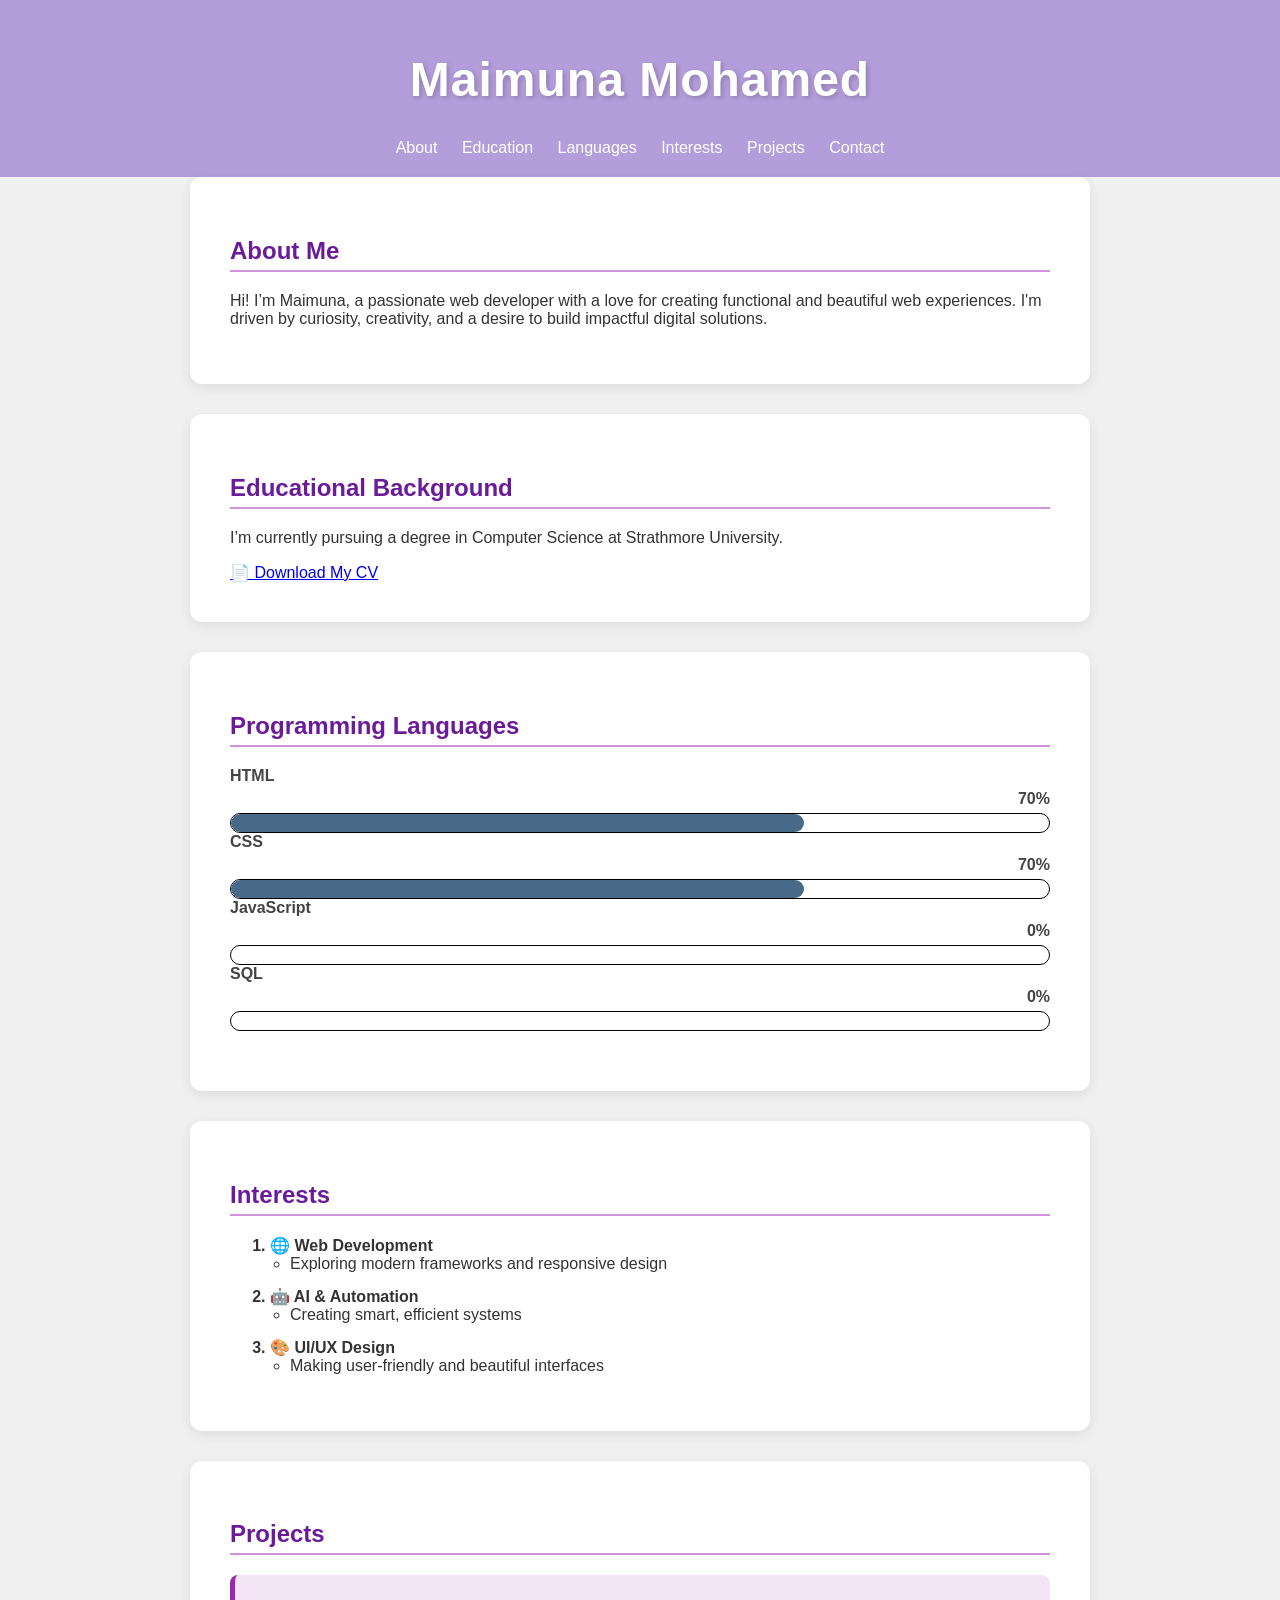
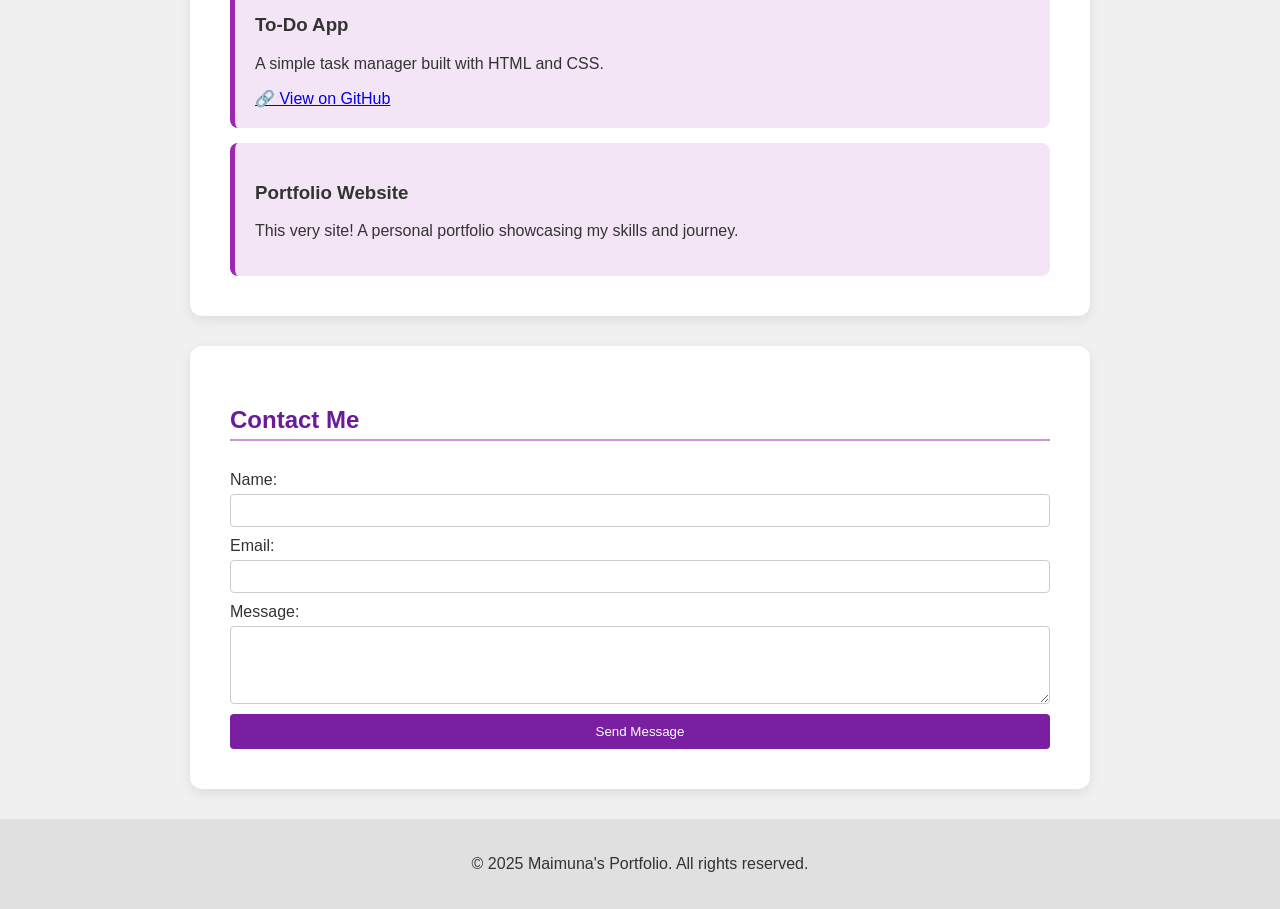
<file: index.html>
<!DOCTYPE html>
<html lang="en">
<head>
  <title>Portfolio</title>
  <link rel="stylesheet" href="style.css">
</head>
<body>
  <header>
    <h1>Maimuna Mohamed</h1>
    <nav>
      <a href="#about">About</a>
      <a href="#education">Education</a>
      <a href="#languages">Languages</a>
      <a href="#interests">Interests</a>
      <a href="#projects">Projects</a>
      <a href="#contact">Contact</a>
    </nav>
  </header>

  <section id="about">
    <h2>About Me</h2>
    <p>
      Hi! I’m Maimuna, a passionate web developer with a love for creating functional and beautiful web experiences. I'm driven by curiosity, creativity, and a desire to build impactful digital solutions.
    </p>
  </section>

  <section id="education">
    <h2>Educational Background</h2>
    <p>I’m currently pursuing a degree in Computer Science at Strathmore University.</p>
    <a href="CV.docx" download>📄 Download My CV</a>
  </section>

  <section id="languages">
    <h2>Programming Languages</h2>
     <div class="skill">
      <span>HTML</span>
    <span class="point">70%</span>
    <div class="bar">
      <div class="fill html"></div>
    </div>
      
      <span>CSS</span>
    <span class="point">70%</span>
    <div class="bar">
      <div class="fill css"></div>
    </div>
      
    <span>JavaScript</span>
    <span class="point">0%</span>
    <div class="bar">
      <div class="fill javascript"></div>
    </div>
     <span>SQL</span>
    <span class="point">0%</span>
    <div class="bar">
      <div class="fill sql"></div>
    </div>
     </div> 
  </section>

  <section id="interests">
    <h2>Interests</h2>
    <ol>
      <li class="note">🌐 Web Development </li>
      <ul>
        <li>Exploring modern frameworks and responsive design</li>
      </ul>
      <li class="note">🤖 AI & Automation </li>
      <ul>
        <li>Creating smart, efficient systems</li>
      </ul>
      <li class="note">🎨 UI/UX Design</li>
      <ul>
        <li> Making user-friendly and beautiful interfaces</li>
      </ul>
    </ol>
  </section>

  <section id="projects">
    <h2>Projects</h2>
    <div class="project">
      <h3>
        To-Do App
      </h3>
      <p>
        A simple task manager built with HTML and CSS.
      </p>
      <a href="https://github.com/Sheimah-glitch" target="_blank">
        🔗 View on GitHub
      </a>
    </div>
    <div class="project">
      <h3>
        Portfolio Website
      </h3>
      <p>
        This very site! A personal portfolio showcasing my skills and journey.
      </p>
    </div>
  </section>

  <section id="contact">
    <h2>Contact Me</h2>
    <form>
      <label for="name">Name:</label>
      <input type="text" id="name" required>

      <label for="email">Email:</label>
      <input type="email" id="email" required>

      <label for="message">Message:</label>
      <textarea id="message" rows="4" required></textarea>

      <button type="submit">Send Message</button>
    </form>
  </section>

  <footer>
    <p>&copy; 2025 Maimuna's Portfolio. All rights reserved.</p>
  </footer>
</body>
</html>
</file>
<file: style.css>
* {
  box-sizing: border-box;
  scroll-behavior: smooth;
}

html {
  scroll-behavior: smooth;
}

header h1 {
  font-size: 3rem;
  font-weight: 800;
  letter-spacing: 1px;
  text-shadow: 2px 2px 5px rgba(0, 0, 0, 0.2);
  animation: popIn 1.2s ease-in-out;
}


body {
  font-family: 'Segoe UI', sans-serif;
  margin: 0;
  padding: 0;
  background-color: #f0f0f0;
  color: #333;
}

header {
  background-color: #b39ddb;
  color: white;
  padding: 20px;
  text-align: center;
  animation: bounceInDown 1.2s ease;
}

nav a {
  margin: 0 10px;
  color: white;
  text-decoration: none;
  font-weight: 500;
  transition: transform 0.3s ease, color 0.3s ease;
  display: inline-block;
}

nav a:hover {
  text-decoration: underline;
  color: #ffd54f;
  transform: scale(1.1);
}

section {
  padding: 40px;
  max-width: 900px;
  margin: auto;
  background-color: white;
  border-radius: 12px;
  margin-bottom: 30px;
  box-shadow: 0 4px 12px rgba(0, 0, 0, 0.08);
  animation: bounceFadeIn 1.4s ease;
}

h2 {
  color: #6a1b9a;
  border-bottom: 2px solid #ce93d8;
  padding-bottom: 5px;
}

ul {
  list-style-type: circle;
  padding-left: 20px;
}

.project {
  background-color: #f3e5f5;
  padding: 20px;
  margin-top: 15px;
  border-left: 5px solid #9c27b0;
  border-radius: 8px;
  transition: transform 0.4s ease, box-shadow 0.1s ease;
  animation: bounceInLeft .01s ease;
}

.project:hover {
  transform: scale(1.05) rotate(0.1deg);
  box-shadow: 0 10px 16px rgba(0, 0, 0, 0.2);
}

form {
  display: flex;
  flex-direction: column;
}

form label {
  margin: 10px 0 5px;
}

form input, form textarea {
  padding: 8px;
  border: 1px solid #ccc;
  border-radius: 4px;
}

form button {
  margin-top: 10px;
  background-color: #7b1fa2;
  color: white;
  border: none;
  padding: 10px;
  cursor: pointer;
  border-radius: 4px;
  transition: transform 0.2s ease, background-color 0.2s ease;
}

form button:hover {
  background-color: #4a148c;
  transform: scale(1.05);
}

footer {
  text-align: center;
  padding: 20px;
  background-color: #e0e0e0;
  color: #333;
  animation: bounceInUp 1.4s ease;
}



.skill {
  margin-bottom: 20px;
}

 span {
  display: inline-block;
  width: 100%;
  font-weight: 600;
  color: #444;
  margin-bottom: 5px;
}

.bar {
  background-color: #ffffff;
  height: 20px;
  border-radius: 10px;
  overflow: hidden;
  clear: both;
  border: 1px solid;
  border-color:#000000;
}

.fill {
  height: 100%;
  border-radius: 10px;
  background-color: #466a88;
  width: 10px;
  animation: fillBar 1s forwards;
}

/* Specific fill widths */
.fill.html { width: 70%; }
.fill.css { width: 70%; }
.fill.javascript { width: 0%; }
.fill.sql { width: 0%; }


@keyframes fillBar {
  from { width: 0; }
  to { width: var(3); }
}

.point{
  text-align: right;
}

.note{
  font-family: Arial, Helvetica, sans-serif;
  font-weight: bold;
  margin-top: 14px;
}
</file>
